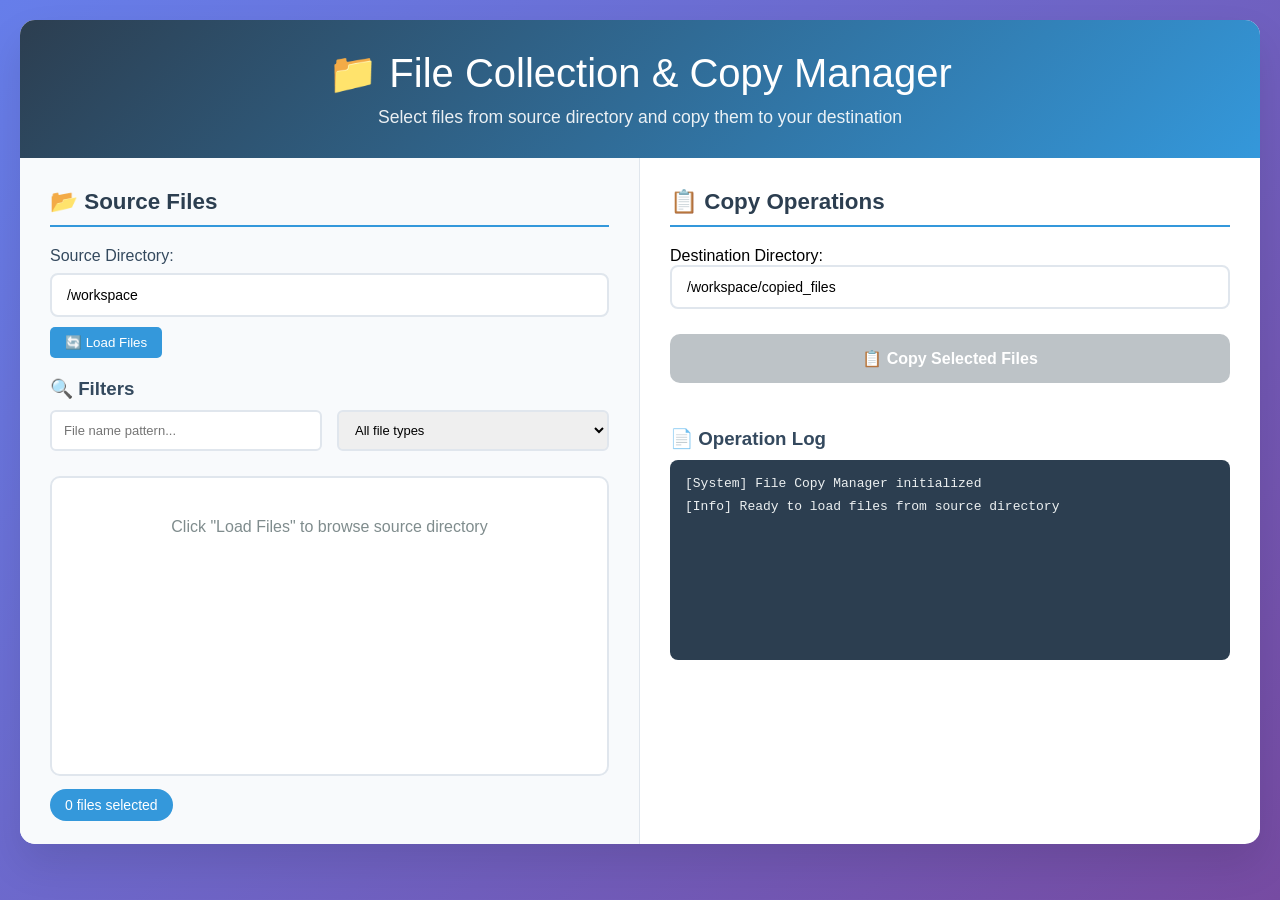
<file: index.html>
<!DOCTYPE html>
<html lang="en">
<head>
    <meta charset="UTF-8">
    <meta name="viewport" content="width=device-width, initial-scale=1.0">
    <title>File Collection & Copy Manager</title>
    <style>
        * {
            margin: 0;
            padding: 0;
            box-sizing: border-box;
        }

        body {
            font-family: 'Segoe UI', Tahoma, Geneva, Verdana, sans-serif;
            background: linear-gradient(135deg, #667eea 0%, #764ba2 100%);
            min-height: 100vh;
            padding: 20px;
        }

        .container {
            max-width: 1400px;
            margin: 0 auto;
            background: white;
            border-radius: 15px;
            box-shadow: 0 20px 40px rgba(0,0,0,0.1);
            overflow: hidden;
        }

        .header {
            background: linear-gradient(135deg, #2c3e50 0%, #3498db 100%);
            color: white;
            padding: 30px;
            text-align: center;
        }

        .header h1 {
            font-size: 2.5em;
            margin-bottom: 10px;
            font-weight: 300;
        }

        .header p {
            opacity: 0.9;
            font-size: 1.1em;
        }

        .main-content {
            display: grid;
            grid-template-columns: 1fr 1fr;
            gap: 0;
            min-height: 600px;
        }

        .left-panel, .right-panel {
            padding: 30px;
        }

        .left-panel {
            border-right: 1px solid #e0e6ed;
            background: #f8fafc;
        }

        .panel-title {
            font-size: 1.4em;
            font-weight: 600;
            margin-bottom: 20px;
            color: #2c3e50;
            padding-bottom: 10px;
            border-bottom: 2px solid #3498db;
        }

        .path-input-group {
            margin-bottom: 20px;
        }

        .path-input-group label {
            display: block;
            margin-bottom: 8px;
            font-weight: 500;
            color: #34495e;
        }

        .path-input {
            width: 100%;
            padding: 12px 15px;
            border: 2px solid #e0e6ed;
            border-radius: 8px;
            font-size: 14px;
            transition: border-color 0.3s ease;
        }

        .path-input:focus {
            outline: none;
            border-color: #3498db;
            box-shadow: 0 0 0 3px rgba(52, 152, 219, 0.1);
        }

        .filter-section {
            margin-bottom: 25px;
        }

        .filter-grid {
            display: grid;
            grid-template-columns: 1fr 1fr;
            gap: 15px;
            margin-top: 10px;
        }

        .filter-input {
            padding: 10px 12px;
            border: 2px solid #e0e6ed;
            border-radius: 6px;
            font-size: 13px;
        }

        .file-browser {
            border: 2px solid #e0e6ed;
            border-radius: 10px;
            height: 300px;
            overflow-y: auto;
            background: white;
        }

        .file-item {
            display: flex;
            align-items: center;
            padding: 12px 15px;
            border-bottom: 1px solid #f1f3f4;
            cursor: pointer;
            transition: background-color 0.2s ease;
        }

        .file-item:hover {
            background-color: #f8f9fa;
        }

        .file-item.selected {
            background-color: #e3f2fd;
            border-left: 4px solid #2196f3;
        }

        .file-checkbox {
            margin-right: 12px;
            transform: scale(1.2);
        }

        .file-icon {
            margin-right: 12px;
            font-size: 18px;
        }

        .file-info {
            flex: 1;
        }

        .file-name {
            font-weight: 500;
            color: #2c3e50;
        }

        .file-details {
            font-size: 12px;
            color: #7f8c8d;
            margin-top: 2px;
        }

        .selected-files {
            margin-top: 20px;
        }

        .selected-count {
            background: #3498db;
            color: white;
            padding: 8px 15px;
            border-radius: 20px;
            font-size: 14px;
            font-weight: 500;
        }

        .destination-section {
            margin-bottom: 25px;
        }

        .copy-button {
            width: 100%;
            background: linear-gradient(135deg, #27ae60 0%, #2ecc71 100%);
            color: white;
            border: none;
            padding: 15px 30px;
            border-radius: 10px;
            font-size: 16px;
            font-weight: 600;
            cursor: pointer;
            transition: transform 0.2s ease, box-shadow 0.2s ease;
            margin-bottom: 20px;
        }

        .copy-button:hover {
            transform: translateY(-2px);
            box-shadow: 0 8px 25px rgba(46, 204, 113, 0.3);
        }

        .copy-button:disabled {
            background: #bdc3c7;
            cursor: not-allowed;
            transform: none;
            box-shadow: none;
        }

        .progress-section {
            margin-top: 20px;
        }

        .progress-bar {
            width: 100%;
            height: 8px;
            background: #ecf0f1;
            border-radius: 4px;
            overflow: hidden;
            margin-bottom: 10px;
        }

        .progress-fill {
            height: 100%;
            background: linear-gradient(90deg, #3498db, #2ecc71);
            width: 0%;
            transition: width 0.3s ease;
        }

        .status-message {
            padding: 12px 15px;
            border-radius: 8px;
            margin-bottom: 15px;
            font-weight: 500;
        }

        .status-success {
            background: #d4edda;
            color: #155724;
            border: 1px solid #c3e6cb;
        }

        .status-error {
            background: #f8d7da;
            color: #721c24;
            border: 1px solid #f5c6cb;
        }

        .status-info {
            background: #d1ecf1;
            color: #0c5460;
            border: 1px solid #bee5eb;
        }

        .log-section {
            margin-top: 25px;
        }

        .log-container {
            background: #2c3e50;
            color: #ecf0f1;
            padding: 15px;
            border-radius: 8px;
            font-family: 'Courier New', monospace;
            font-size: 13px;
            height: 200px;
            overflow-y: auto;
        }

        .log-entry {
            margin-bottom: 5px;
            line-height: 1.4;
        }

        .hidden {
            display: none;
        }

        .loading {
            display: inline-block;
            width: 20px;
            height: 20px;
            border: 3px solid #f3f3f3;
            border-top: 3px solid #3498db;
            border-radius: 50%;
            animation: spin 1s linear infinite;
            margin-right: 10px;
        }

        @keyframes spin {
            0% { transform: rotate(0deg); }
            100% { transform: rotate(360deg); }
        }

        @media (max-width: 768px) {
            .main-content {
                grid-template-columns: 1fr;
            }
            
            .left-panel {
                border-right: none;
                border-bottom: 1px solid #e0e6ed;
            }
            
            .filter-grid {
                grid-template-columns: 1fr;
            }
        }
    </style>
</head>
<body>
    <div class="container">
        <div class="header">
            <h1>📁 File Collection & Copy Manager</h1>
            <p>Select files from source directory and copy them to your destination</p>
        </div>
        
        <div class="main-content">
            <!-- Left Panel: File Browser -->
            <div class="left-panel">
                <h2 class="panel-title">📂 Source Files</h2>
                
                <!-- Source Path Input -->
                <div class="path-input-group">
                    <label for="sourcePath">Source Directory:</label>
                    <input type="text" id="sourcePath" class="path-input" placeholder="/path/to/source/directory" value="/workspace">
                    <button onclick="loadFiles()" style="margin-top: 10px; padding: 8px 15px; background: #3498db; color: white; border: none; border-radius: 5px; cursor: pointer;">🔄 Load Files</button>
                </div>
                
                <!-- Filter Section -->
                <div class="filter-section">
                    <h3 style="margin-bottom: 10px; color: #34495e;">🔍 Filters</h3>
                    <div class="filter-grid">
                        <input type="text" id="nameFilter" class="filter-input" placeholder="File name pattern..." onkeyup="applyFilters()">
                        <select id="typeFilter" class="filter-input" onchange="applyFilters()">
                            <option value="">All file types</option>
                            <option value=".txt">Text files (.txt)</option>
                            <option value=".pdf">PDF files (.pdf)</option>
                            <option value=".jpg,.jpeg,.png,.gif">Images</option>
                            <option value=".doc,.docx">Word documents</option>
                            <option value=".js,.html,.css,.php">Web files</option>
                        </select>
                    </div>
                </div>
                
                <!-- File Browser -->
                <div class="file-browser" id="fileBrowser">
                    <div style="padding: 40px; text-align: center; color: #7f8c8d;">
                        Click "Load Files" to browse source directory
                    </div>
                </div>
                
                <!-- Selected Files Counter -->
                <div class="selected-files">
                    <span class="selected-count" id="selectedCount">0 files selected</span>
                </div>
            </div>
            
            <!-- Right Panel: Copy Operations -->
            <div class="right-panel">
                <h2 class="panel-title">📋 Copy Operations</h2>
                
                <!-- Destination Path -->
                <div class="destination-section">
                    <label for="destPath">Destination Directory:</label>
                    <input type="text" id="destPath" class="path-input" placeholder="/path/to/destination/directory" value="/workspace/copied_files">
                </div>
                
                <!-- Copy Button -->
                <button class="copy-button" id="copyBtn" onclick="startCopy()" disabled>
                    📋 Copy Selected Files
                </button>
                
                <!-- Progress Section -->
                <div class="progress-section hidden" id="progressSection">
                    <div class="progress-bar">
                        <div class="progress-fill" id="progressFill"></div>
                    </div>
                    <div id="progressText">Preparing copy operation...</div>
                </div>
                
                <!-- Status Messages -->
                <div id="statusContainer"></div>
                
                <!-- Operation Log -->
                <div class="log-section">
                    <h3 style="margin-bottom: 10px; color: #34495e;">📄 Operation Log</h3>
                    <div class="log-container" id="logContainer">
                        <div class="log-entry">[System] File Copy Manager initialized</div>
                        <div class="log-entry">[Info] Ready to load files from source directory</div>
                    </div>
                </div>
            </div>
        </div>
    </div>

    <script src="app.js"></script>
</body>
</html>
</file>
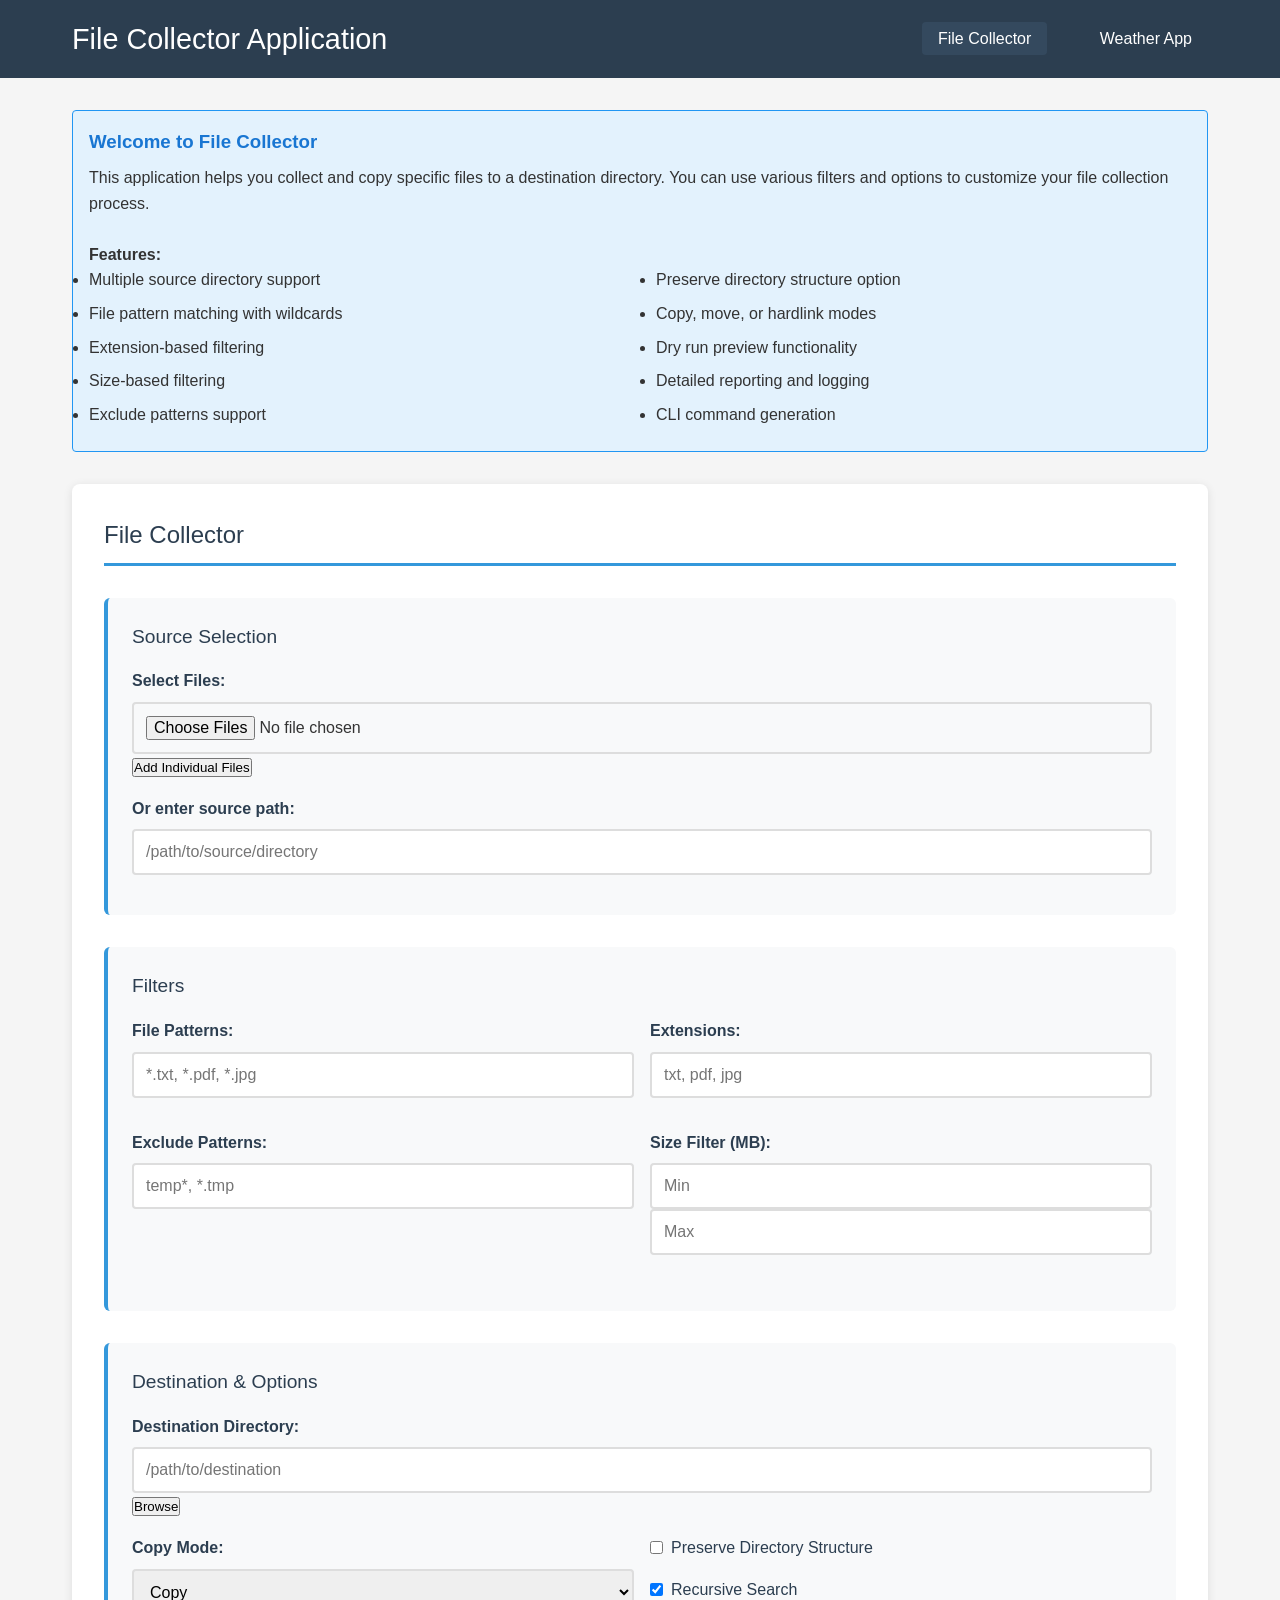
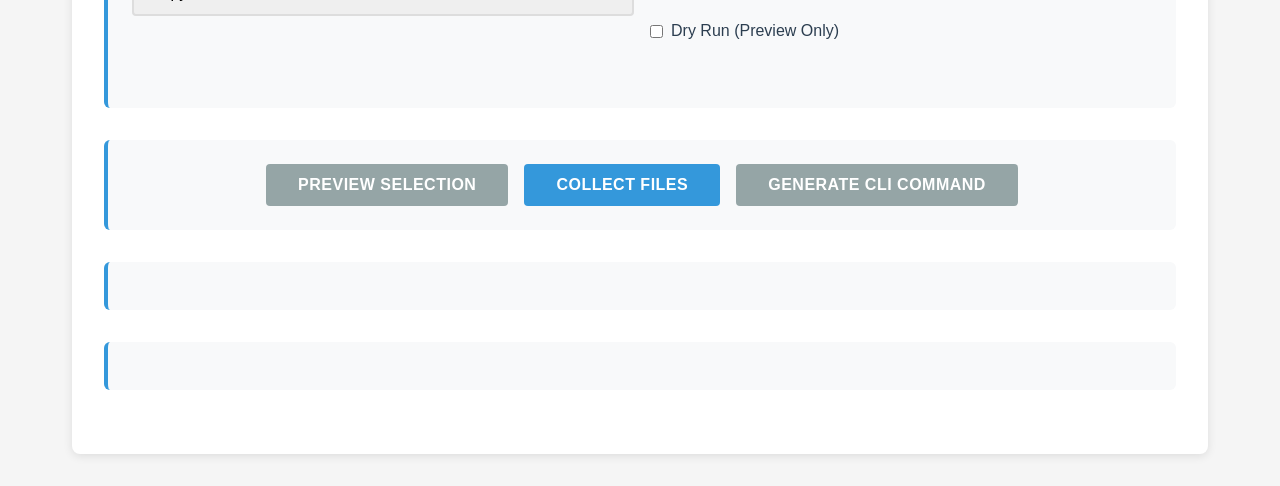
<file: file_collector.html>
<!DOCTYPE html>
<html lang="en">
<head>
    <meta charset="UTF-8">
    <meta name="viewport" content="width=device-width, initial-scale=1.0">
    <title>File Collector Application</title>
    <style>
        * {
            margin: 0;
            padding: 0;
            box-sizing: border-box;
        }

        body {
            font-family: 'Segoe UI', Tahoma, Geneva, Verdana, sans-serif;
            line-height: 1.6;
            color: #333;
            background: #f5f5f5;
        }

        .navbar {
            background: #2c3e50;
            color: white;
            padding: 1rem 0;
            margin-bottom: 2rem;
        }

        .navbar .container {
            max-width: 1200px;
            margin: 0 auto;
            padding: 0 2rem;
            display: flex;
            justify-content: space-between;
            align-items: center;
        }

        .navbar h1 {
            font-size: 1.8rem;
            font-weight: 300;
        }

        .navbar nav a {
            color: white;
            text-decoration: none;
            margin-left: 2rem;
            padding: 0.5rem 1rem;
            border-radius: 4px;
            transition: background 0.3s;
        }

        .navbar nav a:hover,
        .navbar nav a.active {
            background: #34495e;
        }

        .container {
            max-width: 1200px;
            margin: 0 auto;
            padding: 0 2rem;
        }

        .file-collector-container {
            background: white;
            border-radius: 8px;
            box-shadow: 0 2px 10px rgba(0,0,0,0.1);
            padding: 2rem;
            margin-bottom: 2rem;
        }

        .file-collector-container h2 {
            color: #2c3e50;
            margin-bottom: 2rem;
            border-bottom: 3px solid #3498db;
            padding-bottom: 0.5rem;
            font-weight: 300;
        }

        .section {
            margin-bottom: 2rem;
            padding: 1.5rem;
            background: #f8f9fa;
            border-radius: 6px;
            border-left: 4px solid #3498db;
        }

        .section h3 {
            color: #2c3e50;
            margin-bottom: 1rem;
            font-size: 1.2rem;
            font-weight: 500;
        }

        .form-row {
            display: grid;
            grid-template-columns: 1fr 1fr;
            gap: 1rem;
            margin-bottom: 1rem;
        }

        .form-group {
            margin-bottom: 1rem;
        }

        .form-group label {
            display: block;
            margin-bottom: 0.5rem;
            font-weight: 600;
            color: #2c3e50;
        }

        .form-group input,
        .form-group select {
            width: 100%;
            padding: 0.75rem;
            border: 2px solid #ddd;
            border-radius: 4px;
            font-size: 1rem;
            transition: border-color 0.3s;
        }

        .form-group input:focus,
        .form-group select:focus {
            outline: none;
            border-color: #3498db;
            box-shadow: 0 0 5px rgba(52, 152, 219, 0.3);
        }

        .checkbox-group {
            display: flex;
            flex-direction: column;
            gap: 0.5rem;
        }

        .checkbox-group label {
            display: flex;
            align-items: center;
            font-weight: normal;
            cursor: pointer;
        }

        .checkbox-group input[type="checkbox"] {
            width: auto;
            margin-right: 0.5rem;
        }

        .action-buttons {
            display: flex;
            gap: 1rem;
            justify-content: center;
            flex-wrap: wrap;
        }

        .btn-primary,
        .btn-secondary {
            padding: 0.75rem 2rem;
            border: none;
            border-radius: 4px;
            font-size: 1rem;
            font-weight: 600;
            cursor: pointer;
            transition: all 0.3s;
            text-transform: uppercase;
            letter-spacing: 0.5px;
        }

        .btn-primary {
            background: #3498db;
            color: white;
        }

        .btn-primary:hover {
            background: #2980b9;
            transform: translateY(-2px);
            box-shadow: 0 4px 8px rgba(0,0,0,0.2);
        }

        .btn-secondary {
            background: #95a5a6;
            color: white;
        }

        .btn-secondary:hover {
            background: #7f8c8d;
            transform: translateY(-2px);
            box-shadow: 0 4px 8px rgba(0,0,0,0.2);
        }

        .file-list {
            background: white;
            border-radius: 4px;
            overflow: hidden;
            box-shadow: 0 2px 4px rgba(0,0,0,0.1);
        }

        .file-list-header {
            display: grid;
            grid-template-columns: 2fr 1fr 2fr 1fr;
            gap: 1rem;
            padding: 1rem;
            background: #34495e;
            color: white;
            font-weight: 600;
        }

        .file-item {
            display: grid;
            grid-template-columns: 2fr 1fr 2fr 1fr;
            gap: 1rem;
            padding: 1rem;
            border-bottom: 1px solid #eee;
            align-items: center;
        }

        .file-item:hover {
            background: #f8f9fa;
        }

        .remove-file-btn {
            background: #e74c3c;
            color: white;
            border: none;
            padding: 0.25rem 0.5rem;
            border-radius: 4px;
            cursor: pointer;
            font-size: 0.875rem;
        }

        .remove-file-btn:hover {
            background: #c0392b;
        }

        .results-summary {
            background: #e8f5e8;
            border: 1px solid #27ae60;
            border-radius: 4px;
            padding: 1rem;
            margin-bottom: 1rem;
        }

        .results-summary h4 {
            color: #27ae60;
            margin-bottom: 0.5rem;
        }

        .file-results-list {
            max-height: 300px;
            overflow-y: auto;
            border: 1px solid #ddd;
            border-radius: 4px;
        }

        .file-result-item {
            display: grid;
            grid-template-columns: 2fr 1fr 2fr;
            gap: 1rem;
            padding: 0.5rem 1rem;
            border-bottom: 1px solid #eee;
            font-size: 0.9rem;
        }

        .file-result-item:last-child {
            border-bottom: none;
        }

        .command-modal {
            position: fixed;
            top: 0;
            left: 0;
            width: 100%;
            height: 100%;
            background: rgba(0,0,0,0.5);
            display: flex;
            justify-content: center;
            align-items: center;
            z-index: 1000;
        }

        .modal-content {
            background: white;
            border-radius: 8px;
            padding: 2rem;
            max-width: 90%;
            max-height: 90%;
            overflow: auto;
            box-shadow: 0 10px 30px rgba(0,0,0,0.3);
        }

        .modal-header {
            display: flex;
            justify-content: space-between;
            align-items: center;
            margin-bottom: 1rem;
            padding-bottom: 1rem;
            border-bottom: 2px solid #eee;
        }

        .close-btn {
            background: none;
            border: none;
            font-size: 2rem;
            cursor: pointer;
            color: #666;
        }

        .close-btn:hover {
            color: #333;
        }

        .command-container {
            display: flex;
            gap: 1rem;
            align-items: flex-start;
            background: #f8f9fa;
            padding: 1rem;
            border-radius: 4px;
            border: 1px solid #ddd;
        }

        .command-container code {
            flex: 1;
            background: transparent;
            padding: 0;
            font-family: 'Courier New', monospace;
            font-size: 0.9rem;
            line-height: 1.4;
            word-break: break-all;
        }

        #copy-command-btn {
            background: #3498db;
            color: white;
            border: none;
            padding: 0.5rem 1rem;
            border-radius: 4px;
            cursor: pointer;
            white-space: nowrap;
        }

        #copy-command-btn:hover {
            background: #2980b9;
        }

        .info-box {
            background: #e3f2fd;
            border: 1px solid #2196f3;
            border-radius: 4px;
            padding: 1rem;
            margin-bottom: 2rem;
        }

        .info-box h3 {
            color: #1976d2;
            margin-bottom: 0.5rem;
        }

        .feature-list {
            columns: 2;
            column-gap: 2rem;
        }

        .feature-list li {
            margin-bottom: 0.5rem;
            break-inside: avoid;
        }

        @media (max-width: 768px) {
            .form-row {
                grid-template-columns: 1fr;
            }
            
            .action-buttons {
                flex-direction: column;
            }
            
            .file-list-header,
            .file-item {
                grid-template-columns: 1fr;
                text-align: center;
            }
            
            .command-container {
                flex-direction: column;
            }

            .feature-list {
                columns: 1;
            }
        }
    </style>
</head>
<body>
    <div class="navbar">
        <div class="container">
            <h1>File Collector Application</h1>
            <nav>
                <a href="file_collector.html" class="active">File Collector</a>
                <a href="index.html">Weather App</a>
            </nav>
        </div>
    </div>

    <div class="container">
        <div class="info-box">
            <h3>Welcome to File Collector</h3>
            <p>This application helps you collect and copy specific files to a destination directory. You can use various filters and options to customize your file collection process.</p>
            <br>
            <p><strong>Features:</strong></p>
            <ul class="feature-list">
                <li>Multiple source directory support</li>
                <li>File pattern matching with wildcards</li>
                <li>Extension-based filtering</li>
                <li>Size-based filtering</li>
                <li>Exclude patterns support</li>
                <li>Preserve directory structure option</li>
                <li>Copy, move, or hardlink modes</li>
                <li>Dry run preview functionality</li>
                <li>Detailed reporting and logging</li>
                <li>CLI command generation</li>
            </ul>
        </div>

        <div id="file-collector-app"></div>
    </div>

    <script src="app.js"></script>
</body>
</html>
</file>
